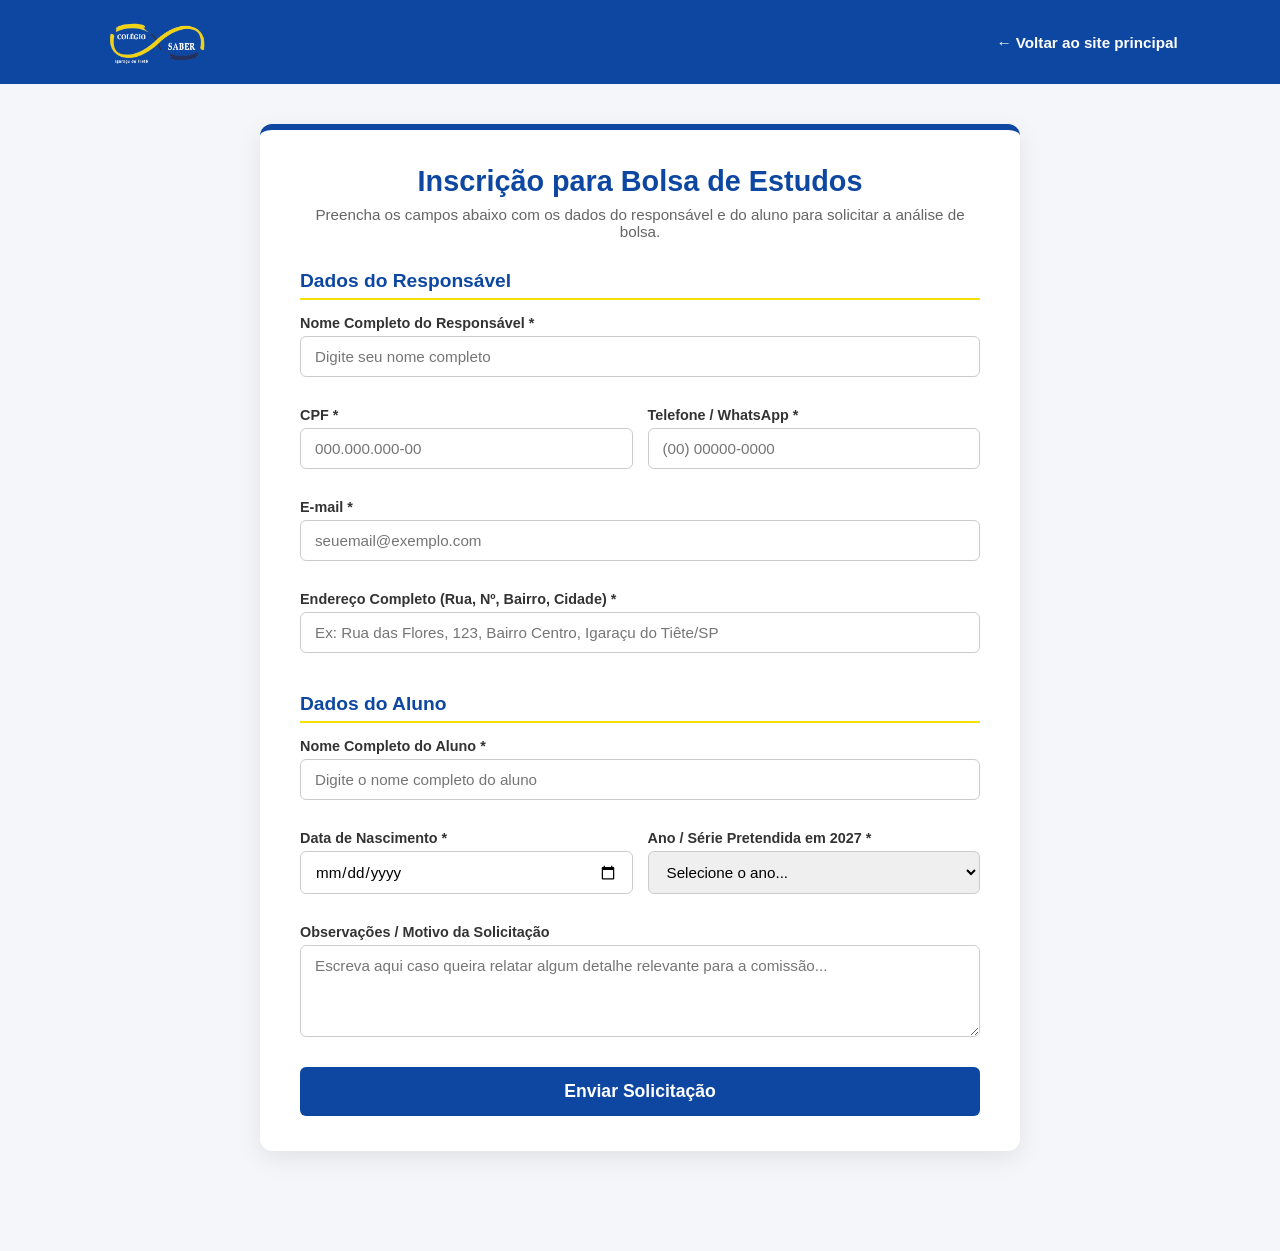
<file: bolsa.html>
<!DOCTYPE html>
<html lang="pt-br">
<head>
    <meta charset="UTF-8">
    <meta name="viewport" content="width=device-width, initial-scale=1.0">
    <title>Inscrição para Bolsa de Estudos | Escola Objetivo</title>
    <link rel="stylesheet" href="style.css">
</head>
<body class="page-bolsa-body">

    <!-- CABEÇALHO SIMPLIFICADO -->
    <header class="bolsa-page-header">
        <a href="index.html">
            <img src="Assets/logo cs ok.png" alt="Escola Objetivo">
        </a>
        <a href="index.html" class="btn-voltar-home">&larr; Voltar ao site principal</a>
    </header>

    <!-- CONTAINER PRINCIPAL DO FORMULÁRIO -->
    <main class="bolsa-form-wrapper">
        <div class="bolsa-card-form">
            <h1>Inscrição para Bolsa de Estudos</h1>
            <p class="subtitle">Preencha os campos abaixo com os dados do responsável e do aluno para solicitar a análise de bolsa.</p>

           <form action="https://formspree.io/f/mjybyjwl" method="POST" id="form-bolsa">

    <!-- DADOS DO RESPONSÁVEL -->
    <h3 class="form-section-title">Dados do Responsável</h3>
    
    <div class="form-grid">
        <div class="field-group full">
            <label for="resp_nome">Nome Completo do Responsável *</label>
            <input type="text" id="resp_nome" name="resp_nome" required placeholder="Digite seu nome completo">
        </div>

        <div class="field-group">
            <label for="resp_cpf">CPF *</label>
            <input type="text" id="resp_cpf" name="resp_cpf" required placeholder="000.000.000-00">
        </div>

        <div class="field-group">
            <label for="resp_tel">Telefone / WhatsApp *</label>
            <input type="tel" id="resp_tel" name="resp_tel" required placeholder="(00) 00000-0000">
        </div>

        <div class="field-group full">
            <label for="resp_email">E-mail *</label>
            <input type="email" id="resp_email" name="resp_email" required placeholder="seuemail@exemplo.com">
        </div>

        <div class="field-group full">
            <label for="resp_endereco">Endereço Completo (Rua, Nº, Bairro, Cidade) *</label>
            <input type="text" id="resp_endereco" name="resp_endereco" required placeholder="Ex: Rua das Flores, 123, Bairro Centro, Igaraçu do Tiête/SP">
        </div>
    </div>

    <!-- DADOS DO ALUNO -->
    <h3 class="form-section-title">Dados do Aluno</h3>
    
    <div class="form-grid">
        <div class="field-group full">
            <label for="aluno_nome">Nome Completo do Aluno *</label>
            <input type="text" id="aluno_nome" name="aluno_nome" required placeholder="Digite o nome completo do aluno">
        </div>

        <div class="field-group">
            <label for="aluno_nasc">Data de Nascimento *</label>
            <input type="date" id="aluno_nasc" name="aluno_nasc" required>
        </div>

        <div class="field-group">
            <label for="aluno_serie">Ano / Série Pretendida em 2027 *</label>
            <select id="aluno_serie" name="aluno_serie" required>
                <option value="" disabled selected>Selecione o ano...</option>
                <option value="1º Ano - Ensino Fundamental">1º Ano - Ensino Fundamental</option>
                <option value="2º Ano - Ensino Fundamental">2º Ano - Ensino Fundamental</option>
                <option value="3º Ano - Ensino Fundamental">3º Ano - Ensino Fundamental</option>
                <option value="4º Ano - Ensino Fundamental">4º Ano - Ensino Fundamental</option>
                <option value="5º Ano - Ensino Fundamental">5º Ano - Ensino Fundamental</option>
                <option value="6º Ano - Ensino Fundamental">6º Ano - Ensino Fundamental</option>
                <option value="7º Ano - Ensino Fundamental">7º Ano - Ensino Fundamental</option>
                <option value="8º Ano - Ensino Fundamental">8º Ano - Ensino Fundamental</option>
                <option value="9º Ano - Ensino Fundamental">9º Ano - Ensino Fundamental</option>
            </select>
        </div>

        <div class="field-group full">
            <label for="observacoes">Observações / Motivo da Solicitação</label>
            <textarea id="observacoes" name="observacoes" rows="4" placeholder="Escreva aqui caso queira relatar algum detalhe relevante para a comissão..."></textarea>
        </div>
    </div>

    <button type="submit" class="btn-submit-bolsa">Enviar Solicitação</button>
</form>
        </div>
    </main>

</body>
</html>
</file>
<file: style.css>
/* ============================================================
   CONFIGURAÇÕES GLOBAIS
   ============================================================ */
* { 
    margin: 0; 
    padding: 0; 
    box-sizing: border-box; 
    font-family: 'Segoe UI', Tahoma, Geneva, Verdana, sans-serif; 
}

:root {
    --azul-objetivo: #0d47a1;
    --amarelo-objetivo: #f4e008;
    --branco: #ffffff;
    --cinza: #f4f4f4;
}

body { 
    background: var(--cinza); 
    overflow-x: hidden; 
    scroll-behavior: smooth; 
    padding-bottom: 60px; /* Espaço para o footer */
}

/* ============================================================
   NAVBAR (MENU)
   ============================================================ */
.navbar {
    display: flex; 
    justify-content: space-between; 
    align-items: center;
    padding: 15px 8%; 
    background: var(--azul-objetivo); 
    color: white;
    position: sticky; 
    top: 0; 
    z-index: 1000;
    box-shadow: 0 2px 10px rgba(0,0,0,0.2);
}

.logo img { width: 180px; transition: 0.3s; }

nav { display: flex; align-items: center; }

nav a { 
    color: white; 
    text-decoration: none; 
    margin-left: 20px; 
    font-weight: 500; 
    transition: 0.3s;
}

nav a:hover { color: var(--amarelo-objetivo); }

.btn-sistema { 
    background: var(--amarelo-objetivo); 
    color: var(--azul-objetivo) !important; 
    padding: 8px 20px; 
    border-radius: 20px; 
    font-weight: bold;
}

/* ============================================================
   CARROSSEL PRINCIPAL (SWIPER)
   ============================================================ */
.swiper { width: 100%; height: 65vh; background: #000; }
.swiper-slide { position: relative; display: flex; align-items: center; justify-content: center; overflow: hidden; }

.blur-bg { 
    position: absolute; top: -10%; left: -10%; width: 120%; height: 120%; 
    background-size: cover; background-position: center; 
    filter: blur(25px) brightness(0.5); z-index: 1; 
}

.main-img { 
    position: relative; z-index: 2; 
    max-height: 90%; max-width: 95%; 
    object-fit: contain; 
    box-shadow: 0 15px 50px rgba(0,0,0,0.6); 
    border-radius: 4px; 
}

.swiper-button-next, .swiper-button-prev { color: var(--amarelo-objetivo); }
.swiper-pagination-bullet-active { background: var(--amarelo-objetivo); }

/* ============================================================
   SEÇÕES GERAIS E CARDS
   ============================================================ */
.section { padding: 60px 10%; text-align: center; }

.section-title { 
    font-size: 2.5rem; 
    color: var(--azul-objetivo); 
    margin-bottom: 40px; 
}

.grid-container { 
    display: grid; 
    grid-template-columns: repeat(auto-fit, minmax(280px, 1fr)); 
    gap: 30px; 
}

.card { 
    background: white; 
    padding: 30px; 
    border-radius: 10px; 
    border-top: 6px solid var(--amarelo-objetivo); 
    box-shadow: 0 5px 15px rgba(0,0,0,0.1); 
    transition: 0.3s;
}

.card p {
    text-align: justify;
    hyphens: auto;           
    -webkit-hyphens: auto;    
    -ms-hyphens: auto;        
}

.card h3 {
    text-align: center;
    margin-bottom: 15px;
}

.card:hover { transform: translateY(-5px); }

/* ============================================================
   SEÇÃO SOCIAL (PROJETOS)
   ============================================================ */
.section-social {
    background-color: var(--branco);
    padding: 80px 10%;
    display: flex;
    flex-direction: column;
    align-items: center;
}

.projeto-row {
    display: flex;
    align-items: center;
    gap: 50px;
    margin-bottom: 80px; 
    width: 100%;
    max-width: 1100px;
}

.projeto-row.reverse { flex-direction: row-reverse; }

.projeto-text { flex: 1; }
.projeto-text h3 { color: var(--azul-objetivo); font-size: 1.8rem; margin-bottom: 15px; }
.projeto-text p { font-size: 1.1rem; line-height: 1.7; color: #444; text-align: justify; }

.projeto-images { flex: 1; display: grid; grid-template-columns: 1fr 1fr; gap: 15px; }

.projeto-images img {
    width: 100%;
    height: 350px;
    object-fit: cover;
    object-position: top;
    border-radius: 12px;
    box-shadow: 0 5px 15px rgba(0,0,0,0.1);
}

/* ============================================================
   CARROSSEL DE MEDALHISTAS
   ============================================================ */
.carrossel-medalhas {
    width: 100% !important;
    height: auto !important;
    background: transparent !important;
    padding-bottom: 60px;
    overflow: hidden !important;
    position: relative !important;
}

.card-medalha {
    background: #fff;
    border-radius: 12px;
    padding: 15px;
    box-shadow: 0 4px 15px rgba(0,0,0,0.1);
    border-top: 5px solid var(--azul-objetivo);
    display: flex;
    justify-content: center;
    align-items: center;
    height: 300px;
}

.card-medalha img {
    width: 100%;
    height: 100%;
    object-fit: contain;
    border-radius: 8px;
}

.btn-medalha-next,
.btn-medalha-prev {
    color: var(--azul-objetivo) !important;
}

.swiper-pagination-bullet {
    background: #ccc;
    opacity: 1;
}

.swiper-pagination-bullet-active {
    background: #f1c40f;
}

/* ============================================================
   GALERIA DE FOTOS
   ============================================================ */
.photo-grid { 
    display: grid; 
    grid-template-columns: repeat(auto-fit, minmax(200px, 1fr)); 
    gap: 15px; 
}

.photo-item img { 
    width: 100%; 
    aspect-ratio: 1/1;
    object-fit: cover; 
    border-radius: 10px; 
    transition: 0.3s; 
    cursor: pointer;
}

.photo-item img:hover { transform: scale(1.03); filter: brightness(1.1); }

/* ============================================================
   LIGHTBOX (ZOOM DA IMAGEM)
   ============================================================ */
.lightbox-overlay {
    display: none;
    position: fixed;
    z-index: 10000;
    left: 0; top: 0; width: 100%; height: 100%;
    background: rgba(0, 0, 0, 0.9);
    justify-content: center; align-items: center;
}

.lightbox-img {
    max-width: 90%; max-height: 80%;
    border-radius: 8px; border: 3px solid white;
}

.lightbox-close {
    position: absolute; top: 20px; right: 40px;
    color: white; font-size: 50px; cursor: pointer;
}

/* ============================================================
   SEÇÃO PARCEIROS
   ============================================================ */
.section-parceiros {
    padding: 40px 10%;
    background: #fff;
    text-align: center;
}

.container-logos {
    display: flex;
    justify-content: center;
    align-items: center;
    gap: 40px;
    flex-wrap: wrap;
    margin-top: 20px;
}

.logo-item img {
    width: 120px;
    height: auto;
    filter: grayscale(100%);
    opacity: 0.5;
    transition: 0.3s;
}

.logo-item img:hover {
    filter: grayscale(0%);
    opacity: 1;
    transform: scale(1.05);
}

/* ============================================================
   BANNER DE CHAMADA PARA BOLSA (HOME)
   ============================================================ */
.banner-bolsa {
    background-color: var(--branco);
    padding: 35px 8%;
    border-bottom: 4px solid var(--amarelo-objetivo);
    width: 100%;
    box-sizing: border-box;
}

.banner-bolsa-container {
    max-width: 1100px;
    width: 100%;
    margin: 0 auto;
    display: flex;
    flex-direction: row;
    align-items: center;
    justify-content: center;
    gap: 40px;
    background: #ffffff;
    padding: 30px;
    border-radius: 12px;
    box-shadow: 0 4px 15px rgba(0,0,0,0.08);
    border-left: 6px solid var(--azul-objetivo);
    box-sizing: border-box;
}

.banner-bolsa-img {
    flex: 0 0 340px;
    max-width: 340px;
    width: 100%;
    border-radius: 12px;
    overflow: hidden;
    box-shadow: 0 8px 20px rgba(0,0,0,0.15);
}

.banner-bolsa-img img {
    width: 100% !important;
    height: auto !important;
    display: block !important;
}

.banner-bolsa-content {
    flex: 1;
    display: flex;
    flex-direction: column;
    justify-content: center;
    align-items: center;
    text-align: center;
    padding: 10px;
}

.banner-bolsa-content h2 {
    color: var(--azul-objetivo);
    font-size: 2.2rem;
    font-weight: 800;
    margin-bottom: 12px;
    line-height: 1.2;
}

.banner-bolsa-content .data-prova {
    background-color: var(--amarelo-objetivo);
    color: var(--azul-objetivo);
    font-size: 1.15rem;
    font-weight: 700;
    padding: 8px 18px;
    border-radius: 20px;
    margin-bottom: 15px;
    display: inline-block;
    box-shadow: 0 2px 8px rgba(0, 0, 0, 0.1);
}

.banner-bolsa-content p {
    color: #444;
    font-size: 1.1rem;
    line-height: 1.6;
    margin-bottom: 25px;
    padding: 0;
}

.btn-acessar-form {
    display: inline-block;
    background-color: var(--azul-objetivo);
    color: var(--branco);
    padding: 16px 36px;
    font-size: 1.1rem;
    font-weight: bold;
    text-decoration: none;
    border-radius: 30px;
    box-shadow: 0 4px 10px rgba(13, 71, 161, 0.3);
    transition: all 0.3s ease;
}

.btn-acessar-form:hover {
    background-color: var(--amarelo-objetivo);
    color: var(--azul-objetivo);
    transform: translateY(-2px);
}

/* ============================================================
   ESTILOS EXCLUSIVOS DA PÁGINA DE BOLSA (bolsa.html)
   ============================================================ */
.page-bolsa-body {
    background: #f4f6f9;
    min-height: 100vh;
}

.bolsa-page-header {
    background: var(--azul-objetivo);
    padding: 15px 8%;
    display: flex;
    justify-content: space-between;
    align-items: center;
}

.bolsa-page-header img {
    height: 50px;
}

.btn-voltar-home {
    color: var(--branco);
    text-decoration: none;
    font-weight: bold;
    font-size: 0.95rem;
    transition: color 0.3s;
}

.btn-voltar-home:hover {
    color: var(--amarelo-objetivo);
}

.bolsa-form-wrapper {
    max-width: 800px;
    width: 100%;
    margin: 40px auto;
    padding: 0 20px;
    box-sizing: border-box;
}

.bolsa-card-form {
    background: var(--branco);
    padding: 35px 40px;
    border-radius: 12px;
    box-shadow: 0 8px 25px rgba(0,0,0,0.08);
    border-top: 6px solid var(--azul-objetivo);
    box-sizing: border-box;
}

.bolsa-card-form h1 {
    color: var(--azul-objetivo);
    font-size: 1.8rem;
    margin-bottom: 8px;
    text-align: center;
}

.bolsa-card-form p.subtitle {
    color: #666;
    text-align: center;
    margin-bottom: 30px;
    font-size: 0.95rem;
}

.form-section-title {
    color: var(--azul-objetivo);
    font-size: 1.2rem;
    padding-bottom: 6px;
    border-bottom: 2px solid var(--amarelo-objetivo);
    margin: 25px 0 15px 0;
}

.form-grid {
    display: grid;
    grid-template-columns: repeat(auto-fit, minmax(240px, 1fr));
    gap: 15px;
    width: 100%;
    box-sizing: border-box;
}

.field-group {
    display: flex;
    flex-direction: column;
    margin-bottom: 15px;
    width: 100%;
}

.field-group.full {
    grid-column: 1 / -1;
}

.field-group label {
    font-weight: 600;
    color: #333;
    margin-bottom: 5px;
    font-size: 0.9rem;
}

.field-group input,
.field-group select,
.field-group textarea {
    width: 100% !important;
    max-width: 100% !important;
    padding: 11px 14px;
    border: 1px solid #ccc;
    border-radius: 6px;
    font-size: 0.95rem;
    outline: none;
    transition: border-color 0.3s;
    box-sizing: border-box !important;
}

.field-group input:focus,
.field-group select:focus,
.field-group textarea:focus {
    border-color: var(--azul-objetivo);
    box-shadow: 0 0 5px rgba(13, 71, 161, 0.2);
}

.btn-submit-bolsa {
    width: 100%;
    background-color: var(--azul-objetivo);
    color: var(--branco);
    border: none;
    padding: 14px;
    font-size: 1.1rem;
    font-weight: bold;
    border-radius: 6px;
    cursor: pointer;
    margin-top: 15px;
    transition: background 0.3s;
}

.btn-submit-bolsa:hover {
    background-color: #082d68;
}

/* ============================================================
   FOOTER
   ============================================================ */
.footer-container {
    background-color: var(--azul-objetivo); 
    color: white;
    padding: 20px 0;
    width: 100%;
}

.footer-content {
    max-width: 1200px;
    margin: 0 auto;
    display: flex;
    justify-content: space-between;
    align-items: center;
    padding: 0 20px;
}

.footer-socials { display: flex; gap: 15px; }
.footer-socials img { width: 28px; filter: brightness(0) invert(1); }

/* ============================================================
   RESPONSIVIDADE (CELULAR E TABLET - UNIFICADO)
   ============================================================ */
@media (max-width: 992px) {
    .projeto-row, .projeto-row.reverse { flex-direction: column; text-align: center; }
    .projeto-text { text-align: center; }
    .projeto-images { width: 100%; }
}

@media (max-width: 768px) {
    /* Menu, Header e Rodapé */
    .navbar { flex-direction: column; padding: 15px; }
    .logo img { width: 140px; margin-bottom: 15px; }
    nav { flex-wrap: wrap; justify-content: center; gap: 10px; }
    nav a { margin: 5px 10px; font-size: 14px; }

    .swiper { height: 45vh; }
    .section-title { font-size: 1.8rem; }
    .projeto-images { grid-template-columns: 1fr; }
    .projeto-images img { height: 250px; }
    .footer-content { flex-direction: column; gap: 15px; text-align: center; }
    .photo-grid { grid-template-columns: repeat(2, 1fr); }
    .container-logos { gap: 20px; }
    .logo-item img { width: 80px; }

    /* Banner da Bolsa e Formulário */
    .banner-bolsa { padding: 15px 10px; }
    .banner-bolsa-container {
        flex-direction: column !important;
        padding: 20px 15px !important;
        gap: 20px !important;
        border-left: none !important;
        border-top: 6px solid var(--azul-objetivo) !important;
    }
    .banner-bolsa-img {
        flex: 0 0 auto !important;
        width: 100% !important;
        max-width: 260px !important;
        margin: 0 auto !important;
    }
    .banner-bolsa-content { width: 100% !important; padding: 0 !important; }
    .banner-bolsa-content h2 { font-size: 1.4rem !important; }
    .banner-bolsa-content p { font-size: 0.95rem !important; }
    .btn-acessar-form {
        width: 100% !important;
        text-align: center !important;
        box-sizing: border-box !important;
        padding: 14px 10px !important;
    }
    .bolsa-form-wrapper { padding: 0 10px !important; margin: 15px auto !important; }
    .bolsa-card-form { padding: 20px 15px !important; }
    .bolsa-card-form h1 { font-size: 1.3rem !important; }
    .form-grid { display: flex !important; flex-direction: column !important; gap: 10px !important; }
}
</file>
